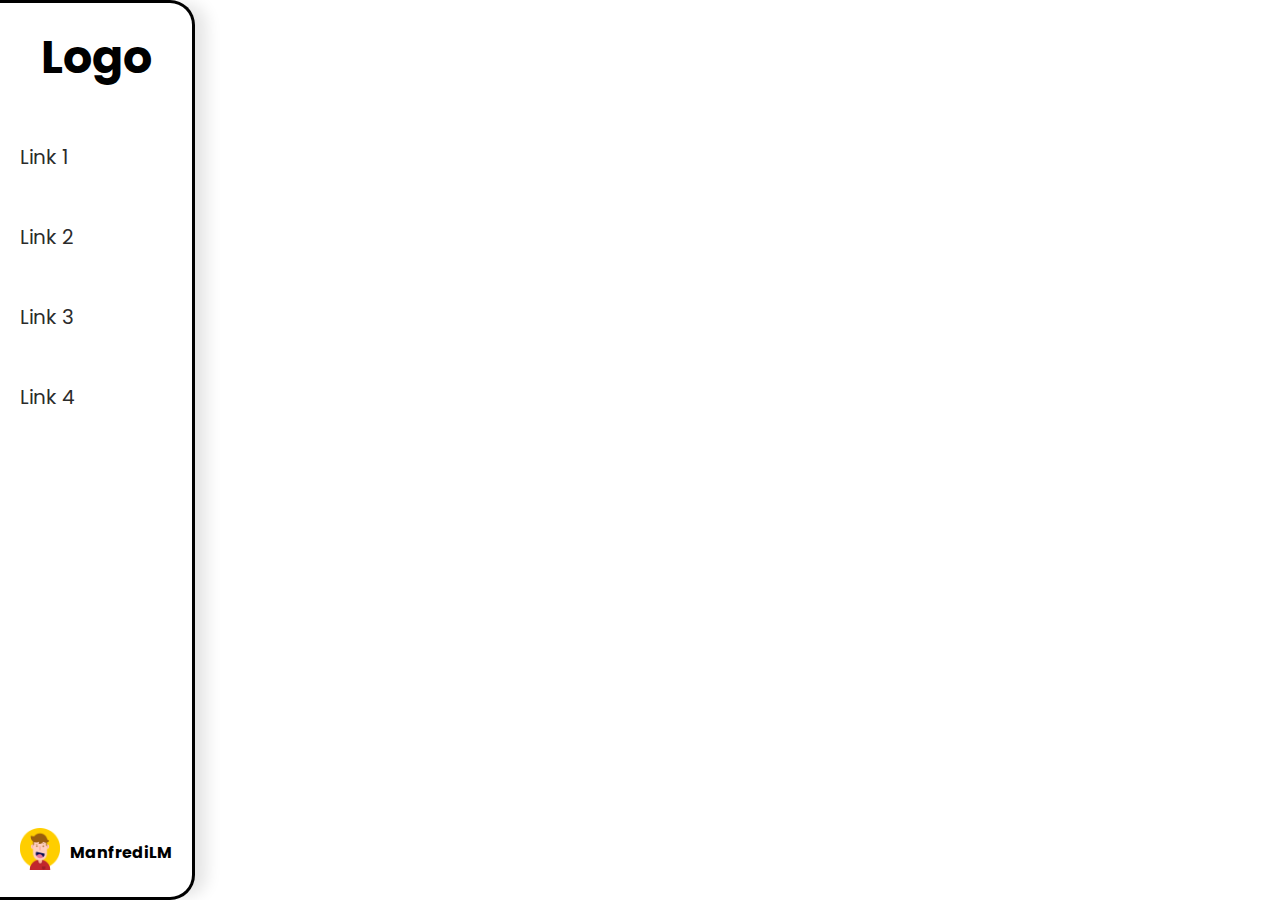
<file: CSS 4 - Flexbox/index.html>
<!DOCTYPE html>
<html lang="en">
  <head>
    <meta charset="UTF-8" />
    <meta
      name="viewport"
      content="width=device-width, user-scalable=no, initial-scale=1.0, maximum-scale=1.0, minimum-scale=1.0"
    />
    <meta http-equiv="X-UA-Compatible" content="ie=edge" />
    <link rel="stylesheet" href="style.css" />
    <title>Esercizio 4 CSS</title>
  </head>
  <body>
    <div id="container">
      <div id="sidebar">
        <div id="logo">
          <h1>Logo</h1>
        </div>
        <div id="links">
          <ul>
            <li><a href="">Link 1</a></li>
            <li><a href="">Link 2</a></li>
            <li><a href="">Link 3</a></li>
            <li><a href="">Link 4</a></li>
          </ul>
        </div>
        <div id="user">
          <div id="img-avatar">
          <img src="avatar.jpg" alt="">
        </div>
        <div id="nickname">
          <h2>ManfrediLM</span>
          </div>
        </div>
      </div>
      <div id="mid-section"></div>
      <div id="right-section"></div>
    </div>
  </body>
</html>
</file>
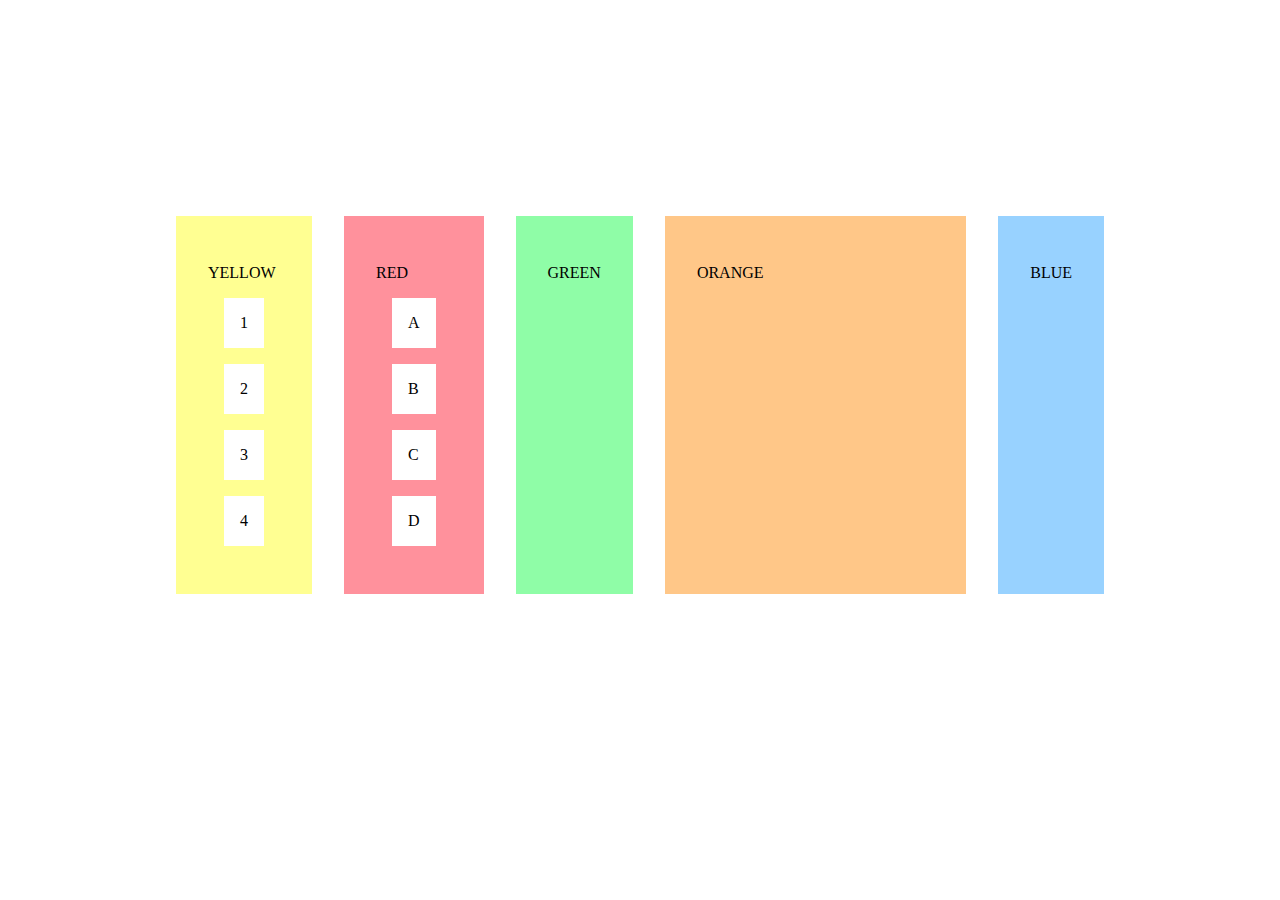
<file: CSS 5 - Flexbox Properties/index.html>
<!DOCTYPE html>
<html lang="en">

<head>
  <meta charset="UTF-8">
  <meta http-equiv="X-UA-Compatible" content="IE=edge">
  <meta name="viewport" content="width=device-width, initial-scale=1.0">
  <title>Blocks</title>
  <link rel="stylesheet" href="style.css">
</head>

<body>
  <div id="container">
  <section id="green">
    <p>GREEN</p>
  </section>
  <section id="yellow">
    <p>YELLOW</p>
    <ul>
      <li>1</li>
      <li>2</li>
      <li>3</li>
      <li>4</li>
    </ul>
  </section>
  <section id="orange">
    <p>ORANGE</p>
  </section>
  <section id="red">
    <p>RED</p>
    <ul>
      <li>A</li>
      <li>B</li>
      <li>C</li>
      <li>D</li>
    </ul>
  </section>
  <section id="blue">
    <p>BLUE</p>
  </section>
</div>
</body>

</html>
</file>
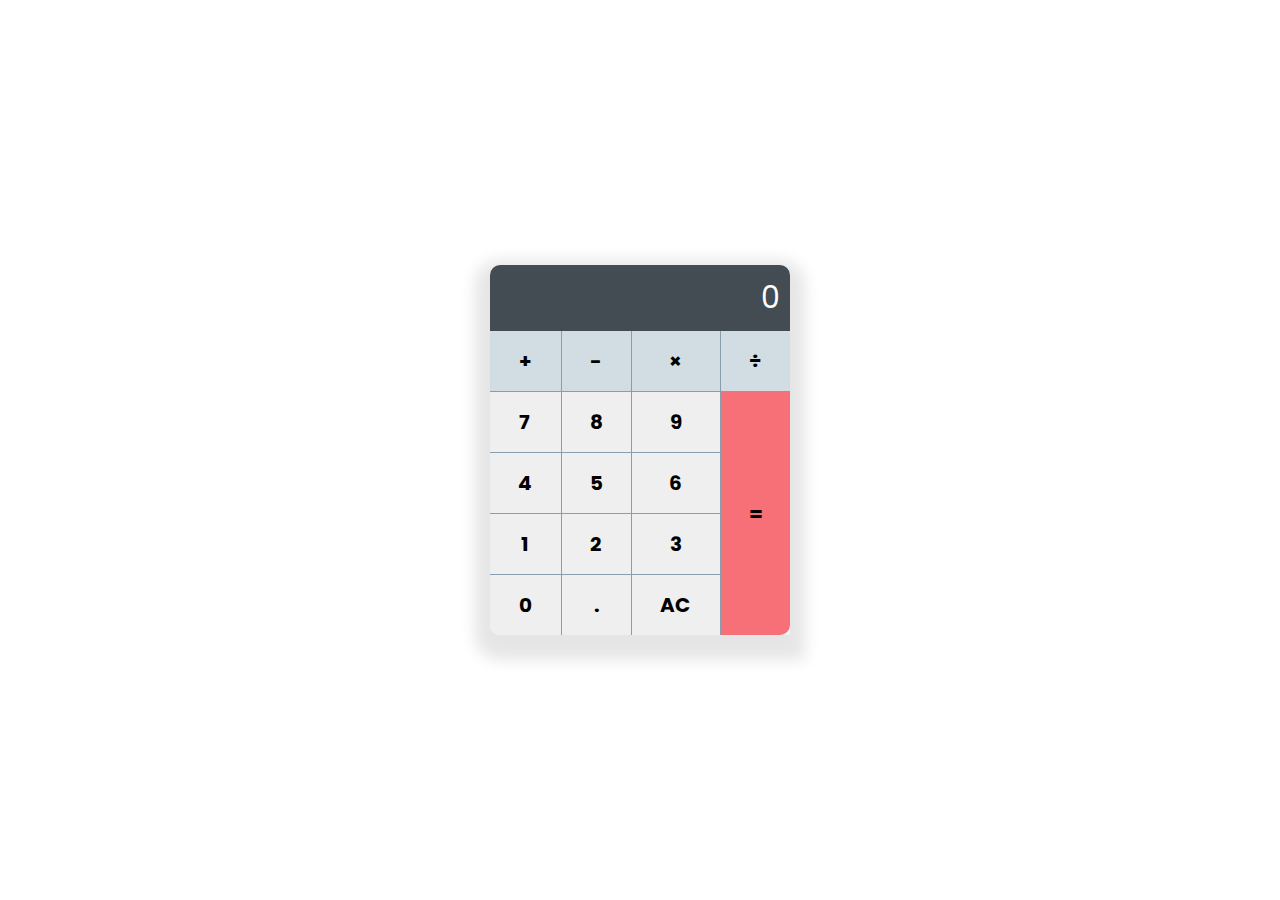
<file: CSS 6 - Grid/index.html>
<!DOCTYPE html>
<html lang="it">
  <head>
    <meta charset="UTF-8" />
    <meta name="viewport" content="width=device-width, initial-scale=1.0" />
    <link rel="stylesheet" href="style.css" />
    <title>CSS Esercizio 6 - Calculator</title>
  </head>
  <body>
    <div id="container">
      <div id="calculator">
        <div id="display">0</div>
        <div id="keys">
          <button id="plus">+</button>
          <button id="minus">-</button>
          <button id="times">×</button>
          <button id="divide">÷</button>
          <button id="one">1</button>
          <button id="two">2</button>
          <button id="three">3</button>
          <button id="four">4</button>
          <button id="five">5</button>
          <button id="six">6</button>
          <button id="seven">7</button>
          <button id="eight">8</button>
          <button id="nine">9</button>
          <button id="zero">0</button>
          <button id="dot">.</button>
          <button id="clear">AC</button>
          <button id="equal">=</button>
        </div>
      </div>
    </div>
  </body>
</html>
</file>
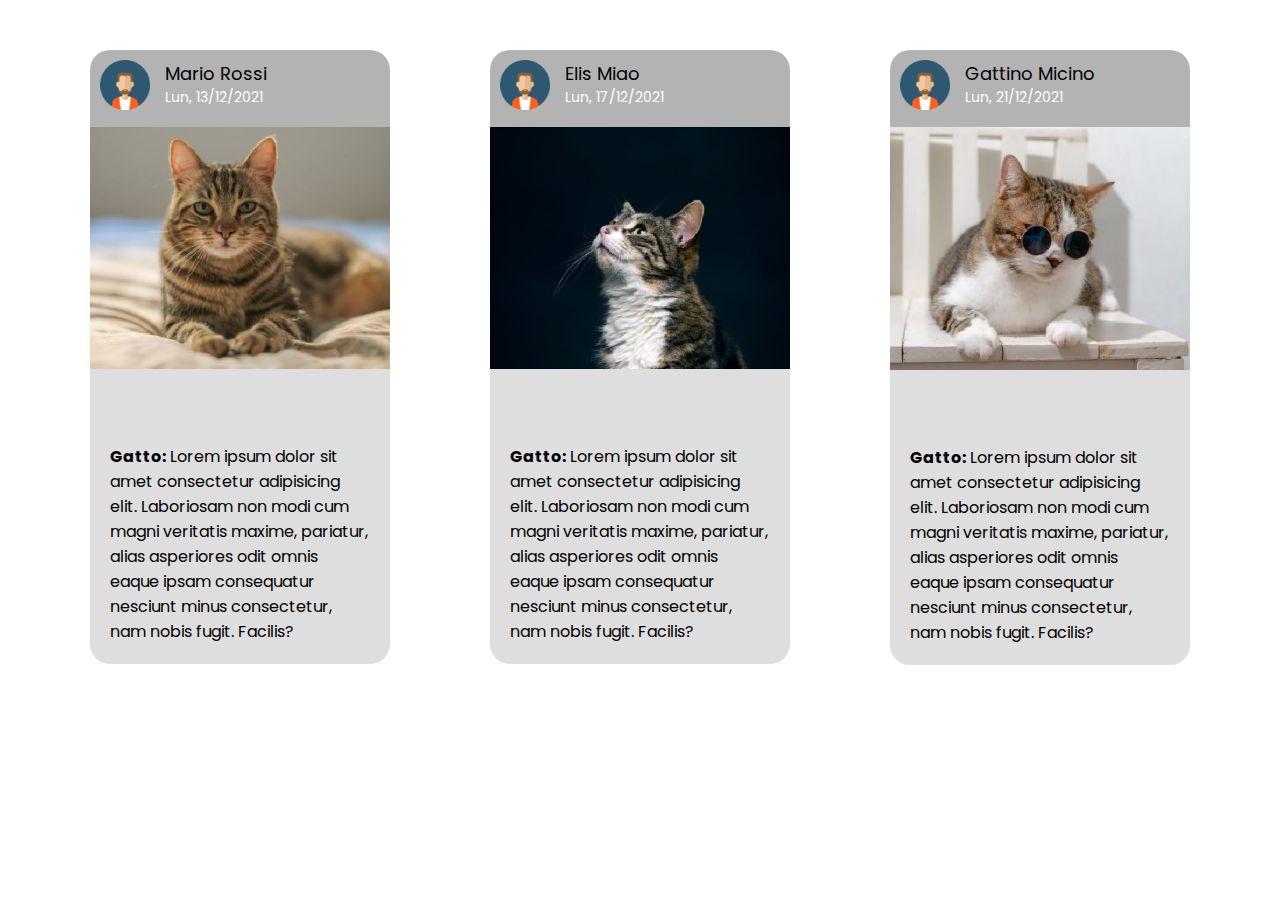
<file: CSS 8 - Media Queries/index.html>
<!DOCTYPE html>
<html lang="en">
  <head>
    <meta charset="UTF-8" />
    <meta http-equiv="X-UA-Compatible" content="IE=edge" />
    <meta name="viewport" content="width=device-width, initial-scale=1.0" />
    <link
      rel="stylesheet"
      href="https://cdnjs.cloudflare.com/ajax/libs/font-awesome/6.4.0/css/all.min.css"
      integrity="sha512-iecdLmaskl7CVkqkXNQ/ZH/XLlvWZOJyj7Yy7tcenmpD1ypASozpmT/E0iPtmFIB46ZmdtAc9eNBvH0H/ZpiBw=="
      crossorigin="anonymous"
      referrerpolicy="no-referrer"
    />
    <link rel="stylesheet" href="style.css" />
    <title>CSS 8 - Media Queries</title>
  </head>
  <body>
    <div id="container">

        <!-- CARD 1 -->
      <div class="card">
        <div class="top-section">
          <div class="user-img">
            <img src="assets/avatar.png" alt="" />
          </div>

          <div class="info">
            <div class="user-name">
              <h2>Mario Rossi</h2>
            </div>
            <div class="post-date">
              <p>Lun, 13/12/2021</p>
            </div>
          </div>

          <div class="icon-dots">
            <i class="fa-solid fa-ellipsis fa-2xl"></i>
          </div>
        </div>

        <div class="post-image">
          <img src="assets/gatto-1.png" alt="" />
        </div>

        <div class="bottom-section">
          <div class="icons">
            <i class="fa-regular fa-heart fa-xl"></i>
            <i class="fa-regular fa-comment fa-xl"></i>
          </div>

          <div class="description">
            <p>
              <strong>Gatto:</strong>
              Lorem ipsum dolor sit amet consectetur adipisicing elit.
              Laboriosam non modi cum magni veritatis maxime, pariatur, alias
              asperiores odit omnis eaque ipsam consequatur nesciunt minus
              consectetur, nam nobis fugit. Facilis?
            </p>
          </div>
        </div>
      </div>



      <!-- CARD 2 -->
      <div class="card">
        <div class="top-section">
          <div class="user-img">
            <img src="assets/avatar.png" alt="" />
          </div>

          <div class="info">
            <div class="user-name">
              <h2>Elis Miao</h2>
            </div>
            <div class="post-date">
              <p>Lun, 17/12/2021</p>
            </div>
          </div>

          <div class="icon-dots">
            <i class="fa-solid fa-ellipsis fa-2xl"></i>
          </div>
        </div>

        <div class="post-image">
          <img src="assets/gatto-2.png" alt="" />
        </div>

        <div class="bottom-section">
          <div class="icons">
            <i class="fa-regular fa-heart fa-xl"></i>
            <i class="fa-regular fa-comment fa-xl"></i>
          </div>

          <div class="description">
            <p>
              <strong>Gatto:</strong>
              Lorem ipsum dolor sit amet consectetur adipisicing elit.
              Laboriosam non modi cum magni veritatis maxime, pariatur, alias
              asperiores odit omnis eaque ipsam consequatur nesciunt minus
              consectetur, nam nobis fugit. Facilis?
            </p>
          </div>
        </div>
      </div>




      <!-- CARD 3 -->
      <div class="card">
        <div class="top-section">
          <div class="user-img">
            <img src="assets/avatar.png" alt="" />
          </div>

          <div class="info">
            <div class="user-name">
              <h2>Gattino Micino</h2>
            </div>
            <div class="post-date">
              <p>Lun, 21/12/2021</p>
            </div>
          </div>

          <div class="icon-dots">
            <i class="fa-solid fa-ellipsis fa-2xl"></i>
          </div>
        </div>

        <div class="post-image">
          <img src="assets/gatto-3.png" alt="" />
        </div>

        <div class="bottom-section">
          <div class="icons">
            <i class="fa-regular fa-heart fa-xl"></i>
            <i class="fa-regular fa-comment fa-xl"></i>
          </div>

          <div class="description">
            <p>
              <strong>Gatto:</strong>
              Lorem ipsum dolor sit amet consectetur adipisicing elit.
              Laboriosam non modi cum magni veritatis maxime, pariatur, alias
              asperiores odit omnis eaque ipsam consequatur nesciunt minus
              consectetur, nam nobis fugit. Facilis?
            </p>
          </div>
        </div>
      </div>


    </div>
  </body>
</html>
</file>
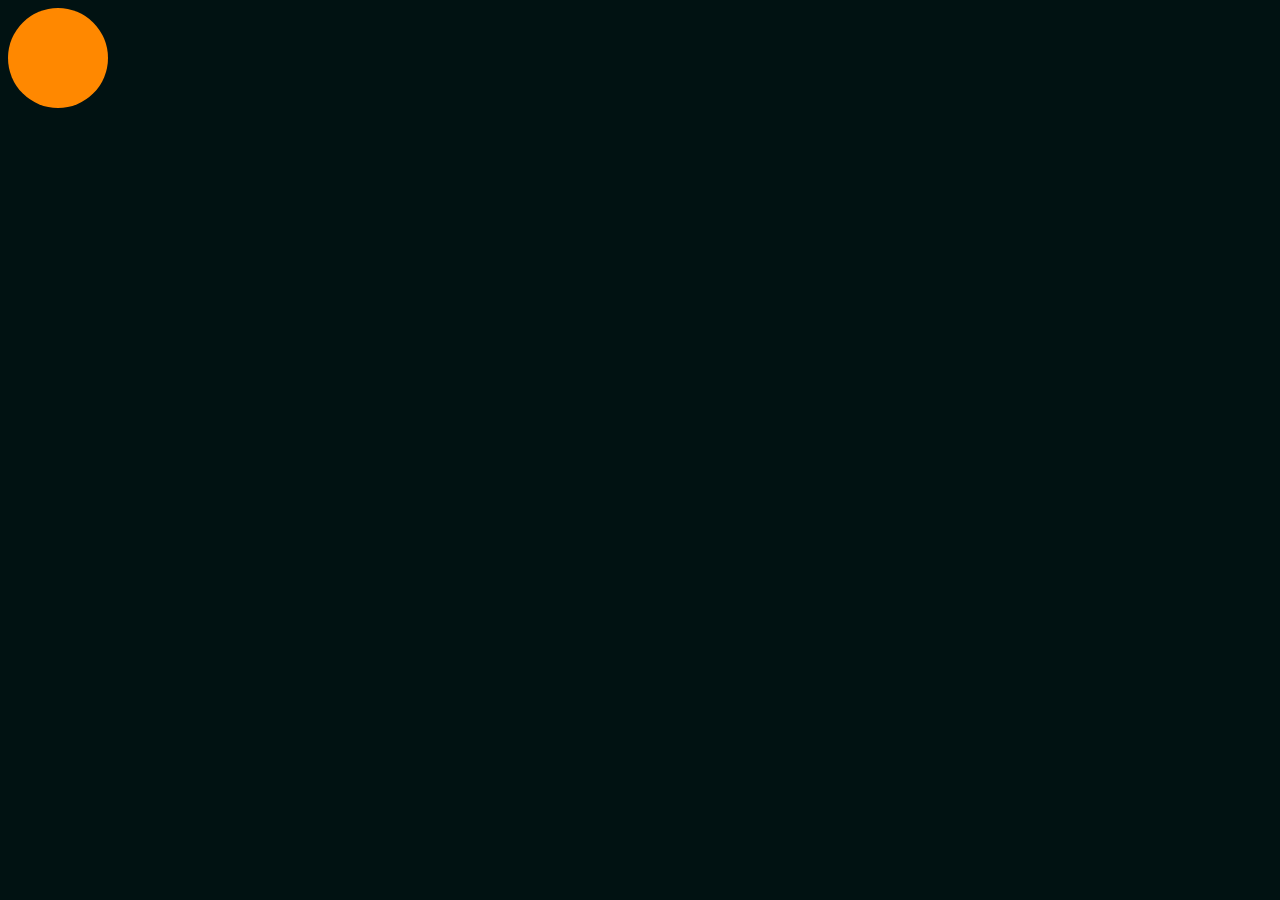
<file: CSS Esercizio 3/start/index.html>
<!DOCTYPE html>
<html lang="en">
  <head>
    <meta charset="UTF-8" />
    <meta
      name="viewport"
      content="width=device-width, user-scalable=no, initial-scale=1.0, maximum-scale=1.0, minimum-scale=1.0"
    />
    <link rel="stylesheet" href="style.css">
    <meta http-equiv="X-UA-Compatible" content="ie=edge" />
    <title>Document</title>
  </head>
  <body>
    <div class="ball"></div>
  </body>
</html>
</file>
<file: CSS 4 - Flexbox/style.css>
@import url("https://fonts.googleapis.com/css2?family=Poppins&display=swap");

*{
    margin: 0;
    padding: 0;
    box-sizing: border-box;
    font-family: "Poppins", sans-serif;
}

#container{
    display: flex;
    justify-content: center;
    align-items: center;
    flex-direction: row;
}

#sidebar{
    background-color: #ffffff;
    width: 200px;
    height: 100vh;
    padding: 20px;
    display: flex;
    flex-direction: column;
    border-right: 3px solid black;
    border-top: 3px solid black;
    border-bottom: 3px solid black;
    border-top-right-radius: 25px;
    border-bottom-right-radius: 25px;
    box-shadow: 15px 0px 15px -3px rgba(0,0,0,0.1);
}

#logo{
    align-self: center;
}

#logo h1{
    font-size: 46px;
}

#links li{
    list-style: none;
    padding-top: 50px;
}

#links a{
    text-decoration: none;
    font-size: 20px;
    color: #2b2b2b;
}

#links a:hover{
    color: #2b2bb2;
    transition: 0.3s;
}

#user{
    display: flex;
    align-items: center;
    align-self: flex-end;
    margin-top:auto;
}

#img-avatar img{
    width: 40px;
}

#nickname h2{
    font-size: 16px;
    padding-left: 10px;
}

#mid-section{
    width: 70%;
    height: 100vh;
}

#right-section{
    width: 30%;
    height: 100vh;
}
</file>
<file: CSS 5 - Flexbox Properties/style.css>
body {
  width: 60em;
  margin: 0 auto;
}

#container{
  display: flex;
  margin-top: 200px;
}

section {
  padding: 2em;
  margin: 1em;
}

#green {
  background-color: #8ffda7;
  order: 3;
}

#orange {
  background-color: #ffc788;
  order: 4;
  width: 500px;
}

#yellow {
  background-color: #ffff92;
  order: 1;
}

#red {
  background-color: #ff919c;
  order: 2;
}

#blue {
  background-color: #98d2ff;
  order: 5;
}

ul {
  padding: 0;
}

li {
  background-color: white;
  padding: 1em;
  display: block;
  margin: 1em;
}
</file>
<file: CSS 6 - Grid/style.css>
@import url('https://fonts.googleapis.com/css2?family=Poppins&display=swap');

*{
    margin: 0;
    padding: 0;
    box-sizing: border-box;
}

body{
    display: flex;
    justify-content: center;
    align-items: center;
    height: 100vh;
    font-family: 'Poppins', sans-serif;
}

#container{
    width: 300px;
    box-shadow: 0px 10px 15px 15px rgba(0,0,0,0.1);
    border-top-left-radius: 10px;
    border-top-right-radius: 10px;
    border-bottom-left-radius: 10px;
}

#display{
    background-color: #424c52;
    padding: 10px;
    text-align: right;
    font-size: 30px;
    color: #ffffff;
    border-top-left-radius: 10px;
    border-top-right-radius: 10px;
}

#keys{
    background-color: #eff2f5;
    display: grid;
    grid-template-columns: repeat(4, auto);
    grid-template-areas: 
    ". . . ."
    "seven eight nine equal"
    "four five six equal"
    "one two three equal"
    "zero dot clear equal";
    border-bottom-left-radius: 10px;
}

#plus{
    background-color:#d2dce3;
}

#minus{
    background-color:#d2dce3;
}

#times{
    background-color:#d2dce3;
}

#divide{
    background-color:#d2dce3;
}

#one{
    grid-area: one;
}

#two{
    grid-area: two;
}

#three{
    grid-area: three;
}

#four{
    grid-area: four;
}

#five{
    grid-area: five;
}

#six{
    grid-area: six;
}

#seven{
    grid-area: seven;
}

#eight{
    grid-area: eight;
}

#nine{
    grid-area: nine;
}

#zero{
    grid-area: zero;
    border-bottom-left-radius: 10px;
}

#dot{
    grid-area: dot;
}

#clear{
    grid-area: clear;
}

#equal{
    grid-area: equal;
    background-color: #f77077;
    border-bottom-right-radius: 10px;
}

#keys button{
    font-family: 'Poppins', sans-serif;
    font-size: 20px;
    font-weight: bold;
    padding: 15px;
    border: none;
    border-top: 1px solid #899dae;
    border-right: 1px solid #899dae;
}

#keys #plus, #keys #minus, #keys #times, #keys #divide{
    border-top: none;
}

#keys #divide{
    border-right: none;
}

#keys #equal{
    border-right: none;
}
</file>
<file: CSS 8 - Media Queries/style.css>
@import url('https://fonts.googleapis.com/css2?family=Poppins&display=swap');

*{
    margin: 0;
    padding: 0;
    box-sizing: border-box;
    font-family: 'Poppins', sans-serif;
}

body{
    display: flex;
    justify-content: center;
    align-items: center;
    margin: 50px 0px;
}

#container{
    display: flex;
    gap: 100px;
    flex-direction: row;
}

.card{
    width: 300px;
}

.top-section{
    background-color: #b3b3b3;
    display: flex;
    flex-direction: row;
    justify-content: space-around;
    align-items: center;
    padding: 10px;
    border-top-left-radius: 20px;
    border-top-right-radius: 20px;
}

.info{
    display: flex;
    flex-direction: column;
    align-self: flex-start;
    margin-right: auto;
    padding: 0 15px;
}

.info h2{
    font-size: 18px;
    font-weight: 400;
}

.info p{
    font-size: 14px;
    color: #ffffff;
    font-weight: 400;
}

.user-img img{
    width: 50px;
    align-self: flex-start;
}

.fa-solid .fa-ellipsis{
    width: 150px;
}

.post-image{
    margin: 0;
    padding: 0;
}

.post-image img{
    width: 100%;
    height: 100%;
    object-fit: cover;
    display: block;
}

.bottom-section{
    background-color: #dedede;
    padding: 20px;
    border-bottom-left-radius: 20px;
    border-bottom-right-radius: 20px;
}

.icons{
    margin: 15px 0px;
}

.fa-heart{
    color: #414354;
    padding: 0px 10px;
}

.fa-comment{
    color: #414354;
    padding: 0px 10px;
}

@media screen and (max-width: 375px) {
    #container{
        display: flex;
        flex-direction: column;
        align-items: center;
    }
  }


  @media screen and (max-width: 768px) {
    #container{
        display: flex;
        flex-wrap: wrap;
        justify-content: left;
        margin-left: 25px;
        gap: 25px;
    }
  }
</file>
<file: CSS Esercizio 3/start/style.css>
:root{
    --background-color-body: #011212;
    --main-width: 100px;
    --main-heigth: 100px;
    --background-color-ball: #ff8800;
    --border-radius-ball: 50px;
}

body {
    background-color: var(--background-color-body);
}

.ball {
    width: var(--main-width);
    height: var(--main-heigth);
    background-color: var(--background-color-ball);
    border-radius: var(--border-radius-ball);
}
</file>
